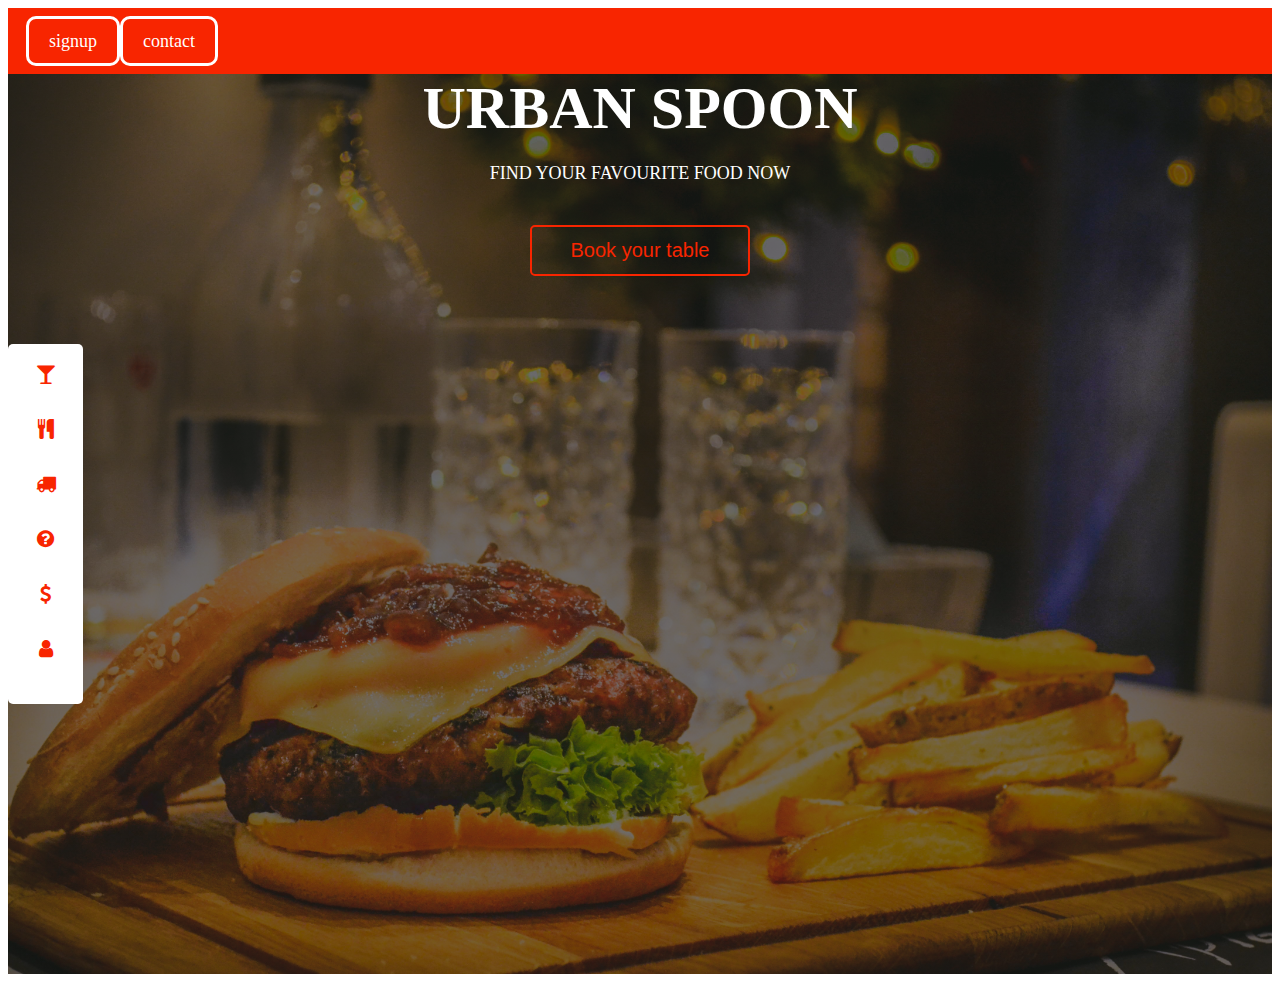
<file: index.html>
<!DOCTYPE html>
<html lang="en">
<head>
    <meta charset="UTF-8">
    <meta name="viewport" content="width=device-width, initial-scale=1.0">
    <title>Document</title>
    <link rel="stylesheet" href="style.css">
    <link rel="stylesheet" href="https://stackpath.bootstrapcdn.com/font-awesome/4.7.0/css/font-awesome.min.css">
</head>
<body>
    <div class ="tab-bar">
        <span><a href="registerform.html">
                signup
        </a>
        </span>
        <span><a href="contact.html">
            contact</a>
        </span>
    </div>
<div class="urbanfoods">
    <!-- <nav>
       <img src="menu_.jpg" class="menu_">
    </nav> -->
    <div class="text-box">
        <h1>URBAN SPOON </h1>
        <P>FIND YOUR FAVOURITE FOOD NOW</P>
        <button type="button">Book your table</button>
    </div>
    <div class="sidebar">
       <div class="icon-box" >
           <div class="side-text">
            <span><a href="drinks.html">
               Drinks
               </a>
            </span>
           </div>
            <div class="icon">
               <i class="fa fa-glass"></i>
             </div>
       </div>
            <div class="icon-box" >
                <div class="side-text">
                    <span><a href="menu.html">
                        Menu
                        </a>
                     </span>
            </div>
        <div class="icon">
            <i class="fa fa-cutlery"></i>
        </div>
       </div>
    <div class="icon-box" >
        <div class="side-text">
            <span><a href="onlinedelivery.html">
                Online delivery
                </a>
             </span>
        </div>
        <div class="icon">
            <i class="fa fa-truck"></i>
        </div>
    </div>
    <div class="icon-box" >
        <div class="side-text">
            <span><a href="aboutus.html">
                About us
                </a>
             </span>
        </div>
        <div class="icon">
            <i class="fa fa-question-circle"></i>
        </div>
    </div>
    <div class="icon-box" >
        <div class="side-text">
            <span><a href=" securepayments.html">
                Secure Payments
                </a>
             </span>
        </div>
        <div class="icon">
            <i class="fa fa-usd"></i>
        </div>
    </div>
    <div class="icon-box" >
        <div class="side-text">
            <span><a href=" Membership.html">
                Member Ship
                </a>
             </span>
        </div>
        <div class="icon">
            <i class="fa fa-user"></i>
        </div>
    </div>
    </div>
</div>
</body>
</html>
</file>
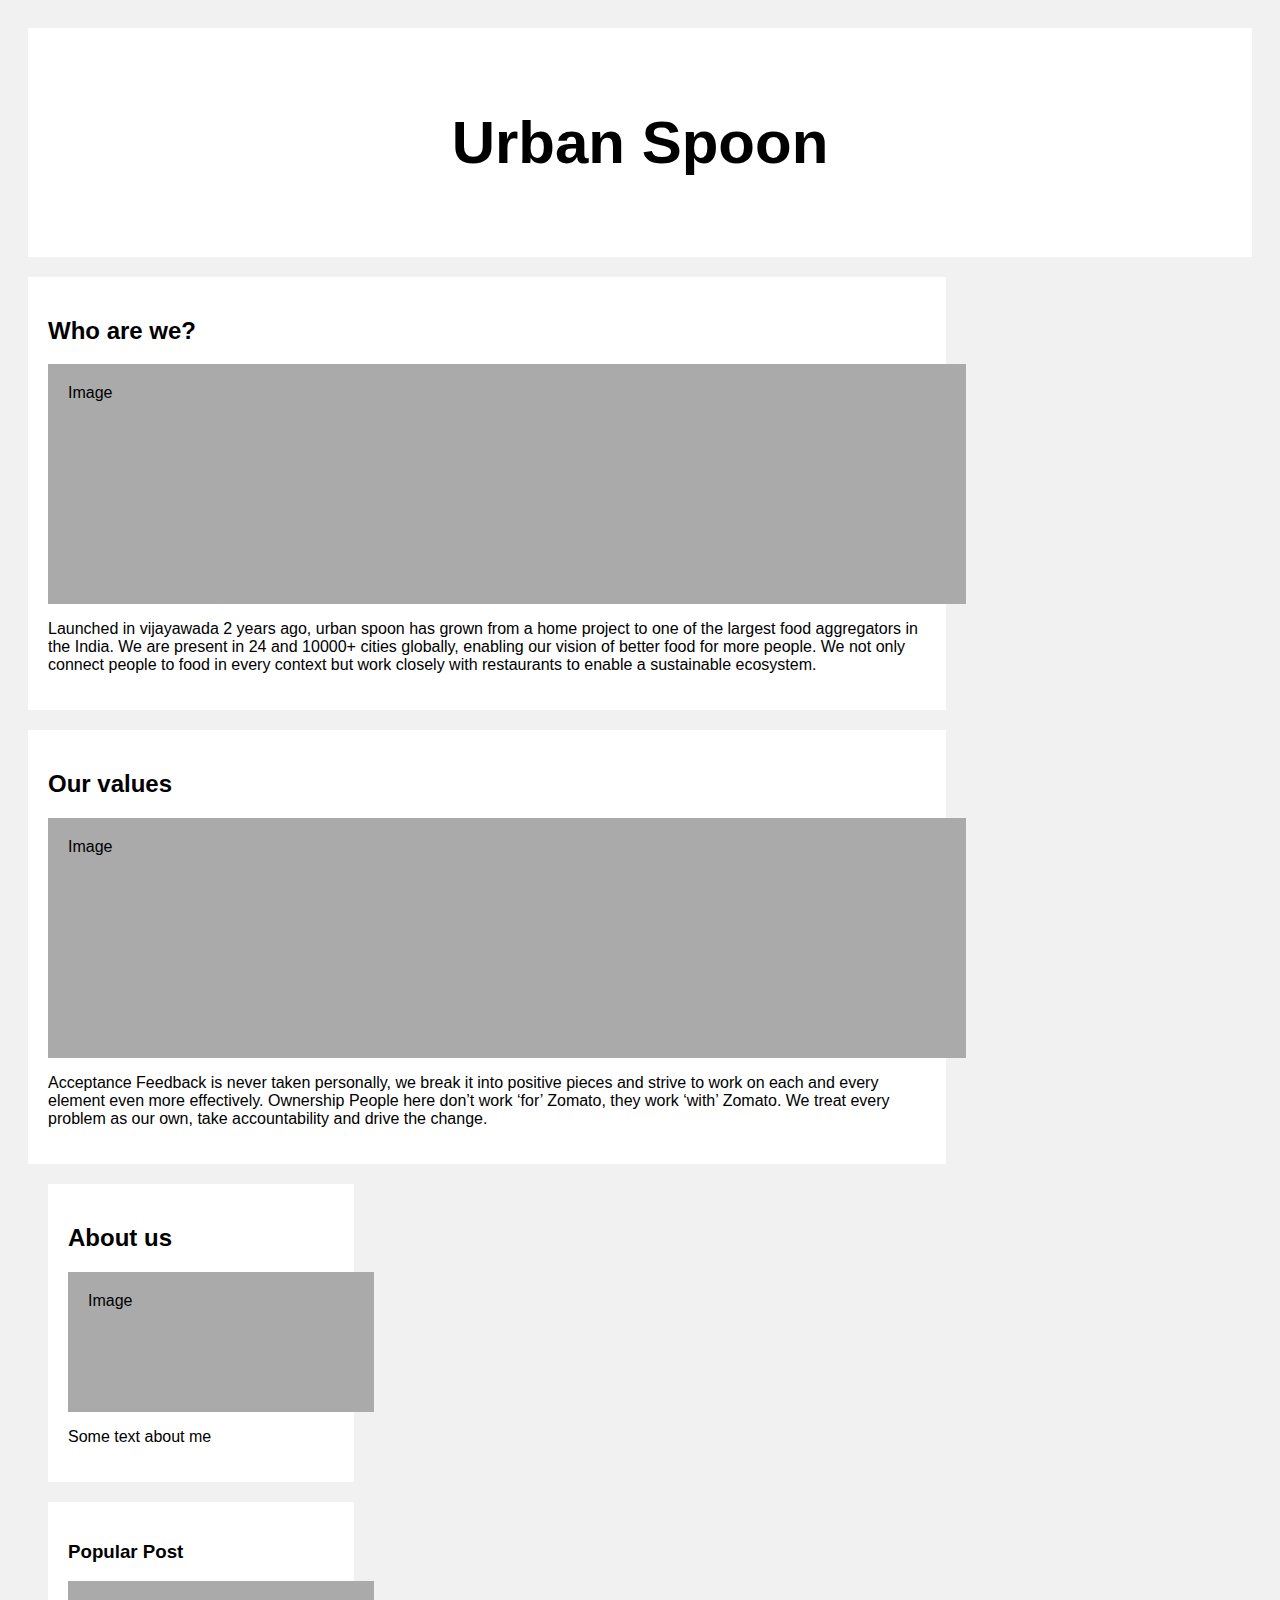
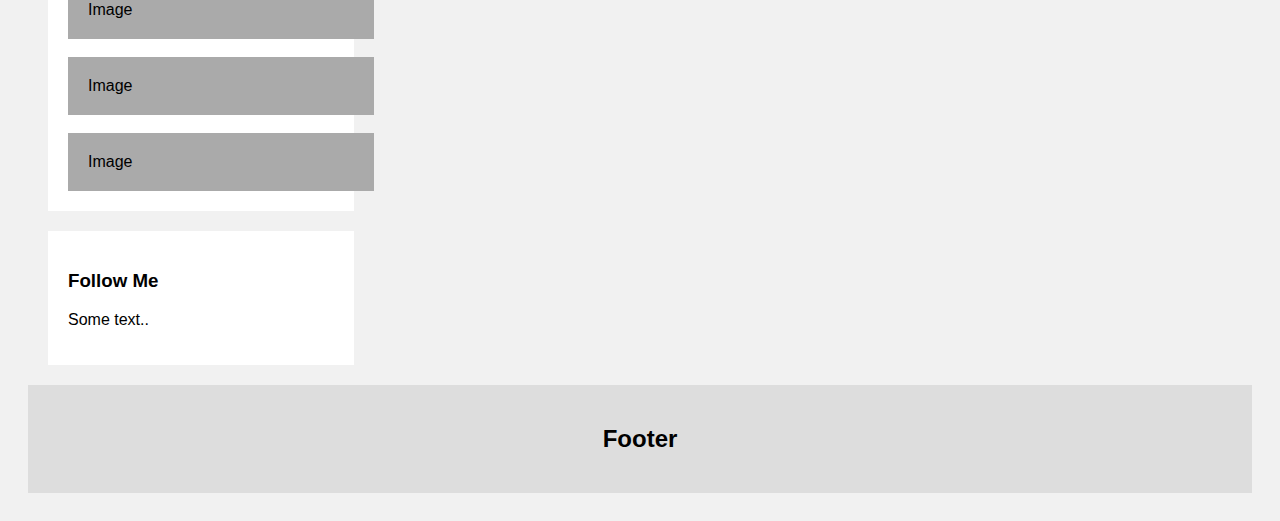
<file: aboutus.html>
<!DOCTYPE html>
<html lang="en">
<head>
    <meta charset="UTF-8">
    <meta name="viewport" content="width=device-width, initial-scale=1.0">
    <title>aboutus</title>
    <link rel="stylesheet" href="aboutus.css">
    <link rel="stylesheet" href="https://stackpath.bootstrapcdn.com/font-awesome/4.7.0/css/font-awesome.min.css">
</head>
<body>
    <div class="about">
        <div class="header">
            <h2>Urban Spoon</h2>
          </div>
          
          <div class="row">
            <div class="leftcolumn">
              <div class="card">
                <h2>Who are we?</h2>
                <div class="fakeimg" style="height:200px;">Image</div>
                <p>Launched in vijayawada 2 years ago, urban spoon has grown from a home project to one of the largest food aggregators in the India. We are present in 24  and 10000+ cities globally, enabling our vision of better food for more people. We not only connect people to food in every context but work closely with restaurants to enable a sustainable ecosystem.</p>
              </div>
              <div class="card">
                <h2>Our values</h2>
                <div class="fakeimg" style="height:200px;">Image</div>
                <p>Acceptance
                    Feedback is never taken personally, we break it into positive pieces and strive to work on each and every element even more effectively.
                    
                    Ownership
                    People here don’t work ‘for’ Zomato, they work ‘with’ Zomato. We treat every problem as our own, take accountability and drive the change.</p>
              </div>
            </div>
            <div class="rightcolumn">
              <div class="card">
                <h2>About us</h2>
                <div class="fakeimg" style="height:100px;">Image</div>
                <p>Some text about me</p>
              </div>
              <div class="card">
                <h3>Popular Post</h3>
                <div class="fakeimg">Image</div><br>
                <div class="fakeimg">Image</div><br>
                <div class="fakeimg">Image</div>
              </div>
              <div class="card">
                <h3>Follow Me</h3>
                <p>Some text..</p>
              </div>
            </div>
          </div>
          
          <div class="footer">
            <h2>Footer</h2>
          </div>
    </div>
</body>
</html>
</file>
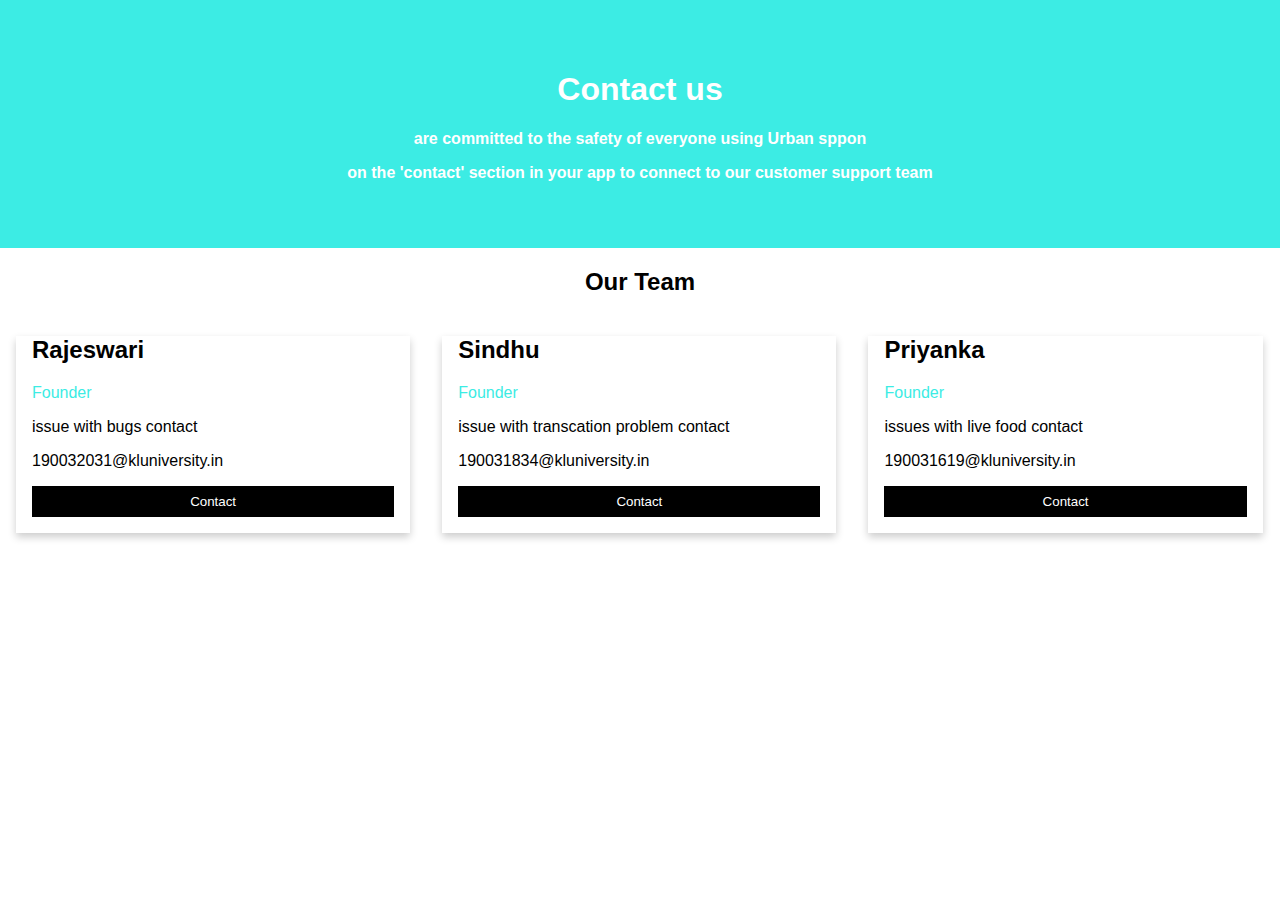
<file: contact.html>
<!DOCTYPE html>
<html lang="en">
<head>
    <meta charset="UTF-8">
    <meta name="viewport" content="width=device-width, initial-scale=1.0">
    <title>contact us</title>
    <link rel="stylesheet" href="contact.css">
    <link rel="stylesheet" href="https://stackpath.bootstrapcdn.com/font-awesome/4.7.0/css/font-awesome.min.css">
</head>
<body>
<div class="about-section">
    <h1><strong>Contact us</strong></h1>
    <p><strong> are committed to the safety of everyone using Urban sppon</strong>
    </p>
    <p><strong> on the 'contact' section in your app to connect to our customer support team</strong></p>
  </div>
  
  <h2 style="text-align:center">Our Team</h2>
  <div class="row">
    <div class="column">
      <div class="card">
        <div class="container">
          <h2>Rajeswari</h2>
          <p class="title">Founder</p>
          <p>issue with bugs contact</p>
          <p>190032031@kluniversity.in</p>
          <p><button class="button">Contact</button></p>
        </div>
      </div>
    </div>
  
    <div class="column">
      <div class="card">
        <div class="container">
          <h2>Sindhu</h2>
          <p class="title">Founder</p>
          <p>issue with transcation problem contact</p>
          <p1>190031834@kluniversity.in</p>
          <p><button class="button">Contact</button></p>
        </div>
      </div>
    </div>
  
    <div class="column">
      <div class="card">
        <div class="container">
          <h2>Priyanka</h2>
          <p class="title">Founder</p>
          <p>issues with live food contact</p>
          <p>190031619@kluniversity.in</p>
          <p><button class="button">Contact</button></p>
        </div>
      </div>
    </div>
  </div>
</body>
</html>
</file>
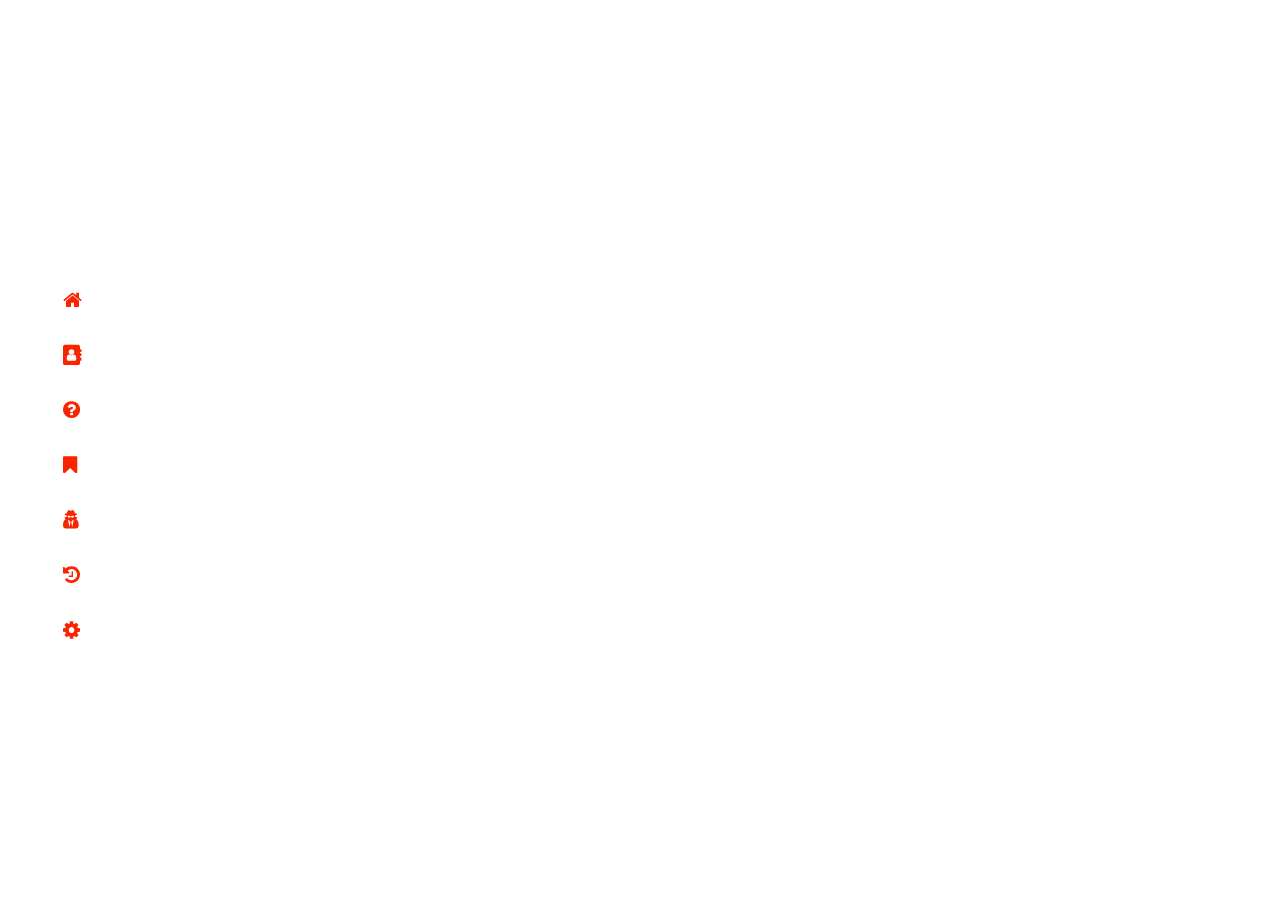
<file: dashboard.html>
<!DOCTYPE html>
<html lang="en" dir="ltr">
  <head>
    <meta charset="utf-8">
    <meta name="viewport" content="width=device-width, initial-scale=1.0">
    <title>Dashboard</title>
    <link rel="stylesheet" href="dashboardpg.css">
    <link rel="stylesheet" href="https://stackpath.bootstrapcdn.com/font-awesome/4.7.0/css/font-awesome.min.css">
  </head>
<body>
<div class="urbanfoods">
    <div class="sidebar1">
       <div class="icon-box" >
           <div class="side-text">
               Home
           </div>
            <div class="icon">
               <i class="fa fa-home"></i>
             </div>
       </div>
            <div class="icon-box" >
                <div class="side-text">
              Contact us
            </div>
        <div class="icon">
            <i class="fa fa-address-book"></i>
        </div>
       </div>
    <div class="icon-box" >
        <div class="side-text">
           About
        </div>
        <div class="icon">
            <i class="fa fa-question-circle"></i>
        </div>
    </div>
    <div class="icon-box" >
        <div class="side-text">
            Saved items
        </div>
        <div class="icon">
            <i class="fa fa-bookmark"></i>
        </div>
    </div>
    <div class="icon-box" >
        <div class="side-text">
            privacy
        </div>
        <div class="icon">
            <i class="fa fa-user-secret"></i>
        </div>
    </div>
    <div class="icon-box" >
        <div class="side-text">
             Order history
        </div>
        <div class="icon">
            <i class="fa fa-history"></i>
        </div>
    </div>
    <div class="icon-box" >
      <div class="side-text">
           Settings
      </div>
      <div class="icon">
          <i class="fa fa-cog"></i>
      </div>
  </div>
    </div>
</div>
</body>
</html>
</file>
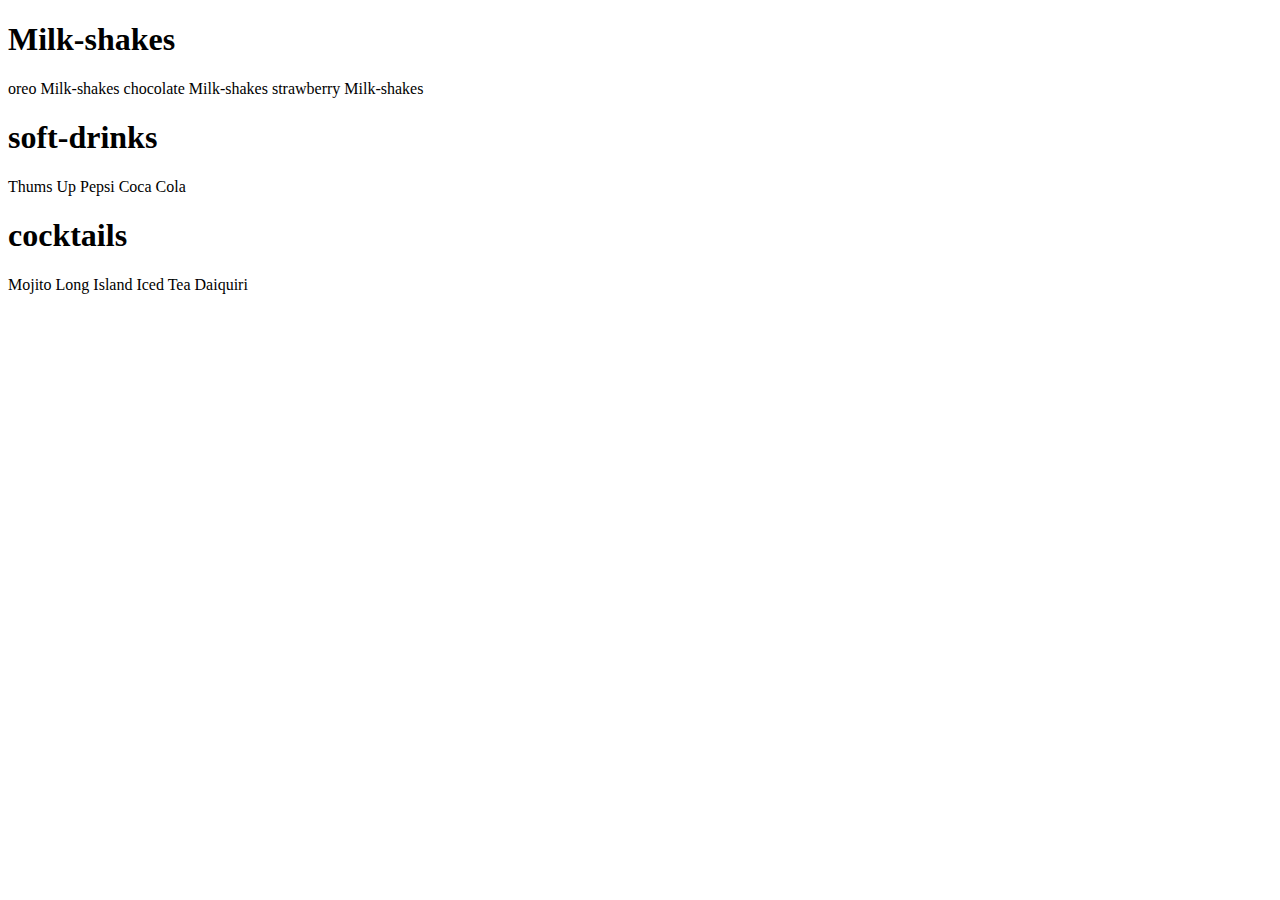
<file: drinks.html>
<!DOCTYPE html>
<html lang="en">
<head>
    <meta charset="UTF-8">
    <meta name="viewport" content="width=device-width, initial-scale=1.0">
    <title>Document</title>
</head>
<body>
    <div class="milkshakes">
        <h1>Milk-shakes</h1>
        oreo Milk-shakes
        chocolate Milk-shakes
        strawberry Milk-shakes
    </div>
    <div class="softdrinks">
        <h1>soft-drinks</h1>
        Thums Up
        Pepsi
        Coca Cola
    </div>
    <div class="cocktails">
        <h1>cocktails</h1>
        Mojito
        Long Island Iced Tea
        Daiquiri
    </div>
</body>
</html>
</file>
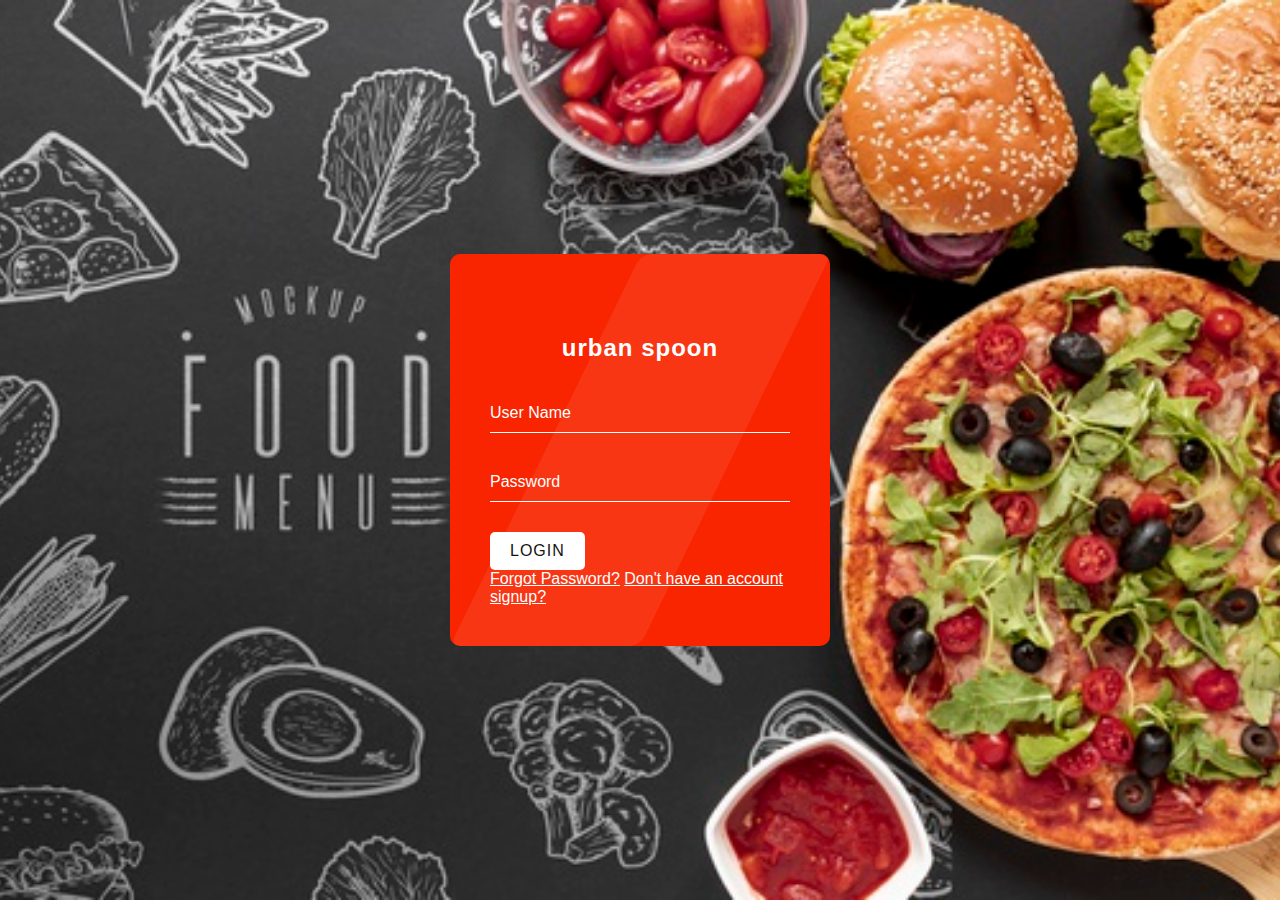
<file: login.html>
<!DOCTYPE html>
<html lang="en">
<head>
    <meta charset="UTF-8">
    <meta name="viewport" content="width=device-width, initial-scale=1.0">
    <meta http-equiv="X-UA-Comptible" content="ie=edge">
    <link rel="stylesheet" href="login.css">
    <title>login form</title>
</head>
<body>
    <div class="login">
        <form action="" class="form">
            <h2>urban spoon</h2>
            <div class="input-group">
                <input type="text" name="loginUser" id="loginUser" required>
                <label for="loginUser">User Name</label>
            </div>
            <div class="input-group">
                <input type="password" name="loginPassword" id="loginPassword" required>
                <label for="loginPassword">Password</label>
            </div>
            <input type="submit"onclick="alert('Thanks For Log-in')" value="login" class="submit-btn">
            <a href="#forgot-pw" class="forgot-pw">Forgot Password?</a>
            <a href="registerform.html" class="forgot-pw">  Don't have an account signup?</a>
        </form>
        <div id="forgot-pw">
         <form action=""class="form">
             <a href="#" class="close">&times;</a>
             <h2>Reset Password</h2>
             <div class="input-group">
                <input type="email" name="email" id="email"required>
                <label for="email">Email</label>
         </form>   
        </div>
    </div>
    
</body>
</html>
</file>
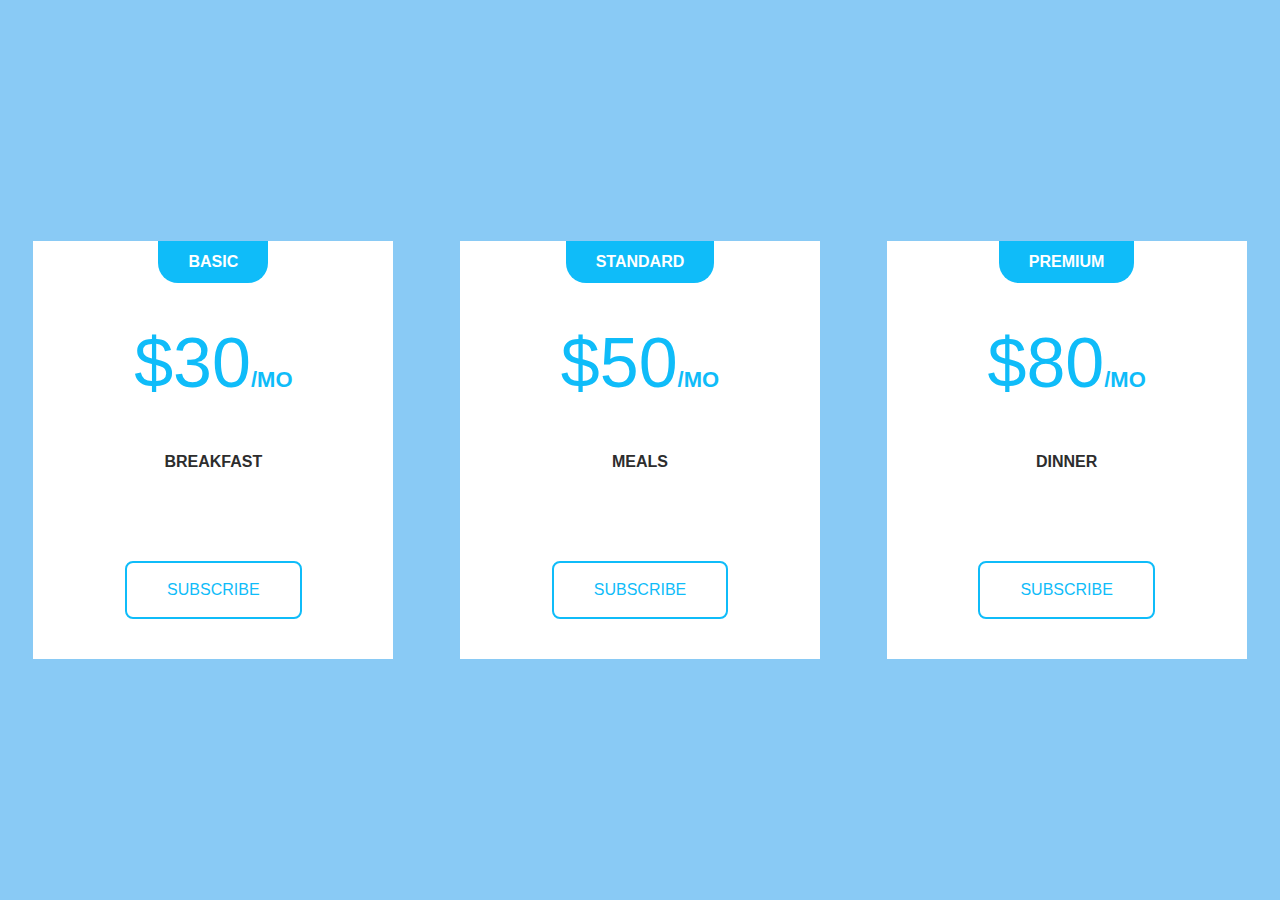
<file: membership.html>
<!DOCTYPE html>
<html lang="en">
<head>
  <meta charset="UTF-8">
  <meta name="viewport" content="width=device-width, initial-scale=1.0">
  <title></title>
  <link rel="stylesheet" href="membership.css">
</head>
  <div class="pricing-table">
    <div class="pricing-card">
      <h3 class="pricing-card-header">Basic</h3>
      <div class="price">$30<span>/MO</span></div>
      <ul>
        <li><strong>BREAKFAST</strong></li>
      </ul>
      <a href="#" class="order-btn">Subscribe</a>
    </div>

    <div class="pricing-card">
      <h3 class="pricing-card-header">Standard</h3>
      <div class="price">$50<span>/MO</span></div>
      <ul>
        <li><strong>MEALS</strong></li>
      </ul>
      <a href="#" class="order-btn">Subscribe</a>
    </div>

    <div class="pricing-card">
      <h3 class="pricing-card-header">Premium</h3>
      <div class="price">$80<span>/MO</span></div>
      <ul>
        <li><strong>DINNER</strong></li>
      </ul>
      <a href="#" class="order-btn">Subscribe</a>
    </div>
  </div>
</body>
</html>
</file>
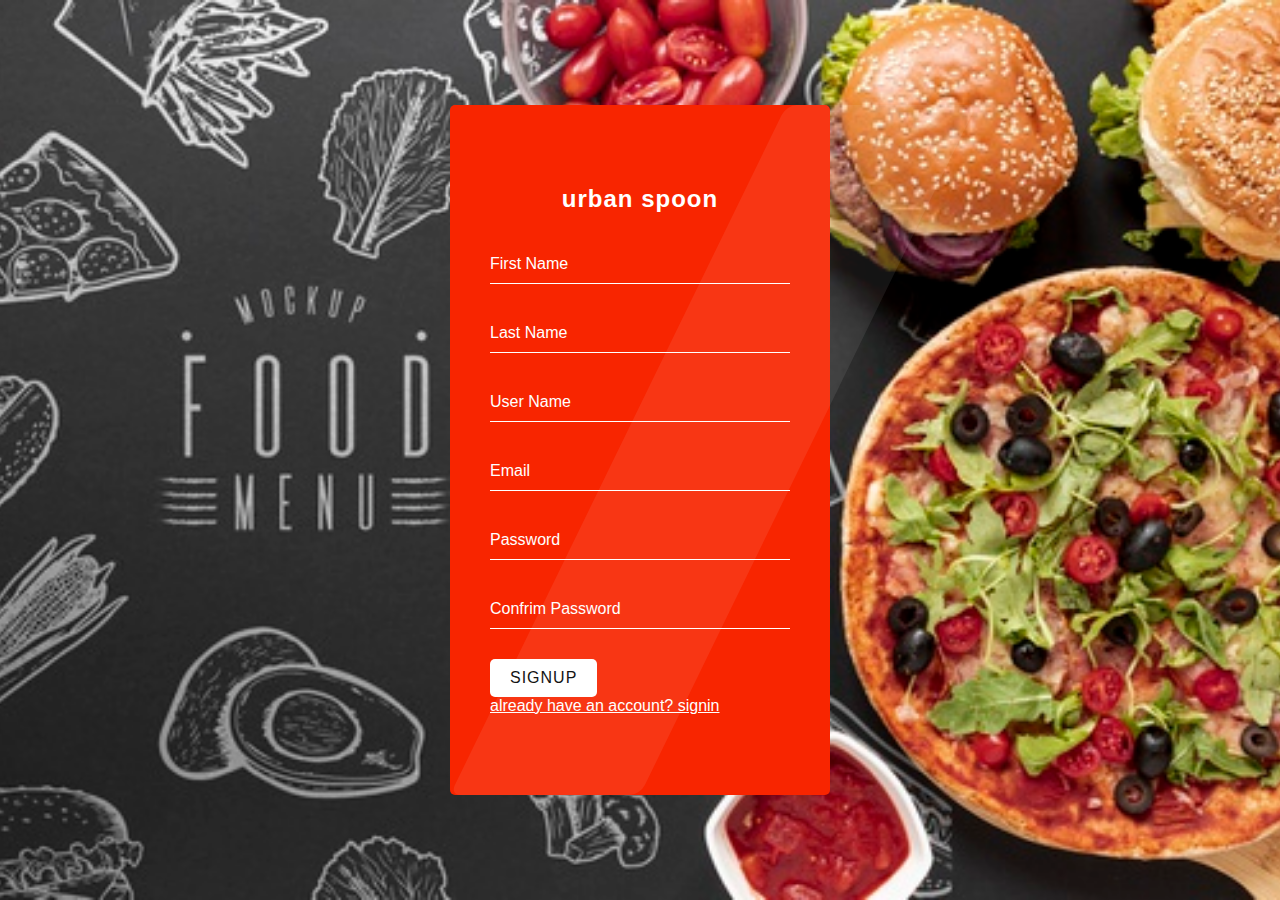
<file: registerform.html>
<!DOCTYPE html>
<html lang="en">
<head>
    <meta charset="UTF-8">
    <meta name="viewport" content="width=device-width, initial-scale=1.0">
    <meta http-equiv="X-UA-Comptible" content="ie=edge">
    <meta http-equiv = "refresh" content = " time ; url = file:///D:/projects/menu.html"/>
    <link rel="stylesheet" href="register.css">
    <title>signup form</title>
</head>
<body>
    <div class="signup">
        <form action="" class="form">
            <h2>urban spoon</h2>
            <div class="input-group">
                <input type="text" name="First Name" id="firstName" required>
                <label for="firstName">First Name</label>
            </div>
            <div class="input-group">
                <input type="text" name="Last Name" id="lastName" required>
                <label for="lastName">Last Name</label>
            </div>
            <div class="input-group">
                <input type="text" name="loginUser" id="loginUser" required>
                <label for="loginUser">User Name</label>
            </div>
            <div class="input-group">
                <input type="text" name="email" id="email" required>
                <label for="email">Email</label>
            </div>
            <div class="input-group">
                <input type="password" name="password" id="password" required>
                <label for="password">Password</label>
            </div>
            <div class="input-group">
                <input type="password" name="confrimPassword" id="confrimPassword" required>
                <label for="confrimpassword">Confrim Password</label>
            </div>
            <input type="submit" value="Signup" class="submit-btn">
            <a href="login.html" class="forgot-pw">already have an account? signin</a>
        </form>
        </div>
    </div>
    
</body>
</html>
</file>
<file: style.css>
.urbanfoods{
    width: 100%;
    height: 100vh;
    background-image: linear-gradient(rgba(0,0,0,0.5),rgba(0,0,0,0.5)),url(burger.jpg);
    background-size: cover;
    background-position: center;
    text-align: center;
    position: relative;
    align-items: center;
}
.text-box{
    color: #fff;
}
.text-box h1{
    margin: 0px;
    font-size: 60px;
}
.text-box p{
    font-size: 18px;
    line-height: 24px;
    margin-bottom: 40px;
}
.text-box button{
    width: 220px;
    padding: 12px 0;
    color: #f82500;
    font-size: 20px;
    border-radius: 5px;
    outline: none;
    border: 2px solid #f82500;
    background: transparent;
    cursor: pointer;
}
.sidebar{
    height: 360px;
    width: 75px;
    background: #fff;
    border-radius: 5px;
    position: absolute;
    top: 50%;
    /* right: 50px; */
    transform: translateY(-50%);
    margin-left: 10pxS;
}
.icon-box{
    width: 50px;
    height: 50px;
    display: flex;
    justify-content: end;
    margin: 5px auto;
}
.side-text{
    min-width: 0px;
    height: 100%;
    background: #f82500;
    margin-right: 5px;
    line-height: 0;
    color: #fff ;
    display: flex;
    align-items: center;
    justify-content: center;
    border-radius: 5px 0 0 5px;
    overflow: hidden;
    transition: 0.5s;
}
.icon{
    min-width: 50px;
    height: 100%;
    border-radius: 5px;
    cursor: pointer;
}
.icon .fa{
    font-size: 20px;
    color: #f82500;
    line-height: 50px;
}
.icon-box:hover .icon .fa{
    background: #f82500;
}
.icon-box:hover .icon .fa{
    color: #fff;
}
.icon-box:hover .side-text{
    min-width: 140px;
}
.tab-bar{
    height: 30px;
    min-width: 20%;
    background-color:#f82500;
    flex-direction: row;
    display: flex;
    padding: 18px;
    z-index: 1;
    align-items: center;
}
.tab-bar a{
        padding: 12px 20px;
        color: #fff;
        font-size: 18px;
        border-radius: 10px;
        outline: none;
        border: 3px solid #fff;
        background: transparent;
        cursor: pointer;
        text-decoration: none;
}
.tab-bar a{
    padding: 12px 20px;
    color: #fff;
    font-size: 18px;
    border-radius: 10px;
    outline: none;
    border: 3px solid #fff;
    background: transparent;
    cursor: pointer;
    text-decoration: none;
}
.drinks{
    background: #f82500;
}
.sidebar .icon-box .side-text .span{
    color: #fff;
    text-decoration: none;
}
</file>
<file: aboutus.css>
body {
    font-family: Arial;
    padding: 20px;
    background: #f1f1f1;
  }
  
  /* Header/Blog Title */
  .header {
    padding: 30px;
    font-size: 40px;
    text-align: center;
    background: white;
  }
  
  /* Create two unequal columns that floats next to each other */
  /* Left column */
  .leftcolumn {
    float: left;
    width: 75%;
  }
  
  /* Right column */
  .rightcolumn {
    float: left;
    width: 25%;
    padding-left: 20px;
  }
  
  /* Fake image */
  .fakeimg {
    background-color: #aaa;
    width: 100%;
    padding: 20px;
  }
  
  /* Add a card effect for articles */
  .card {
    background-color: white;
    padding: 20px;
    margin-top: 20px;
  }
  
  /* Clear floats after the columns */
  .row:after {
    content: "";
    display: table;
    clear: both;
  }
  
  /* Footer */
  .footer {
    padding: 20px;
    text-align: center;
    background: #ddd;
    margin-top: 20px;
  }
  
  /* Responsive layout - when the screen is less than 800px wide, make the two columns stack on top of each other instead of next to each other */
  @media screen and (max-width: 800px) {
    .leftcolumn, .rightcolumn {
      width: 100%;
      padding: 0;
    }
  }
</file>
<file: contact.css>
body {
    font-family: Arial, Helvetica, sans-serif;
    margin: 0;
  }
  
  html {
    box-sizing: border-box;
  }
  
  *, *:before, *:after {
    box-sizing: inherit;
  }
  
  .column {
    float: left;
    width: 33.3%;
    margin-bottom: 16px;
    padding: 0 8px;
  }
  
  .card {
    box-shadow: 0 4px 8px 0 rgba(0, 0, 0, 0.2);
    margin: 8px;
  }
  
  .about-section {
    padding: 50px;
    text-align: center;
    background-color: #3cece4;
    color: white;
  }
  
  .container {
    padding: 0 16px;
  }
  
  .container::after, .row::after {
    content: "";
    clear: both;
    display: table;
  }
  
  .title {
    color: #3cece4;
  }
  
  .button {
    border: none;
    outline: 0;
    3.23222222
    display: inline-block;
    padding: 8px;
    color: #fff;
    background-color: #000;
    text-align: center;
    cursor: pointer;
    width: 100%;
  }
  
  .button:hover {
    background-color: #555;
  }
  
  @media screen and (max-width: 650px) {
    .column {
      width: 100%;
      display: block;
    }
  }
</file>
<file: dashboardpg.css>
*{
  margin: 0;
  padding: 0;
  list-style: none;
  text-decoration: none;
}
.sidebar1{
  height: 360px;
  width: 75px;
  background: #fff;
  border-radius: 5px;
  position:fixed;
  top: 50%;
  left: 50px;
  transform: translateY(-50%);
}
.icon-box{
  width: 50px;
  height: 50px;
  display: flex;
  justify-content: end;
  margin: 5px auto;
}
.side-text{
  min-width: 0px;
  height: 100%;
  background: #f82500;
  margin-right: 5px;
  line-height: 0;
  color: rgb(5, 5, 5) ;
  display: flex;
  align-items: center;
  justify-content: center;
  border-radius: 5px 0 0 5px;
  overflow: hidden;
  transition: 0.5s;
}
.icon{
  min-width: 50px;
  height: 100%;
  border-radius: 5px;
  cursor: pointer;
}
.icon .fa{
  font-size: 20px;
  color: #f82500;
  line-height: 50px;
}
.icon-box:hover .icon .fa{
  background: #f82500;
}
.icon-box:hover .icon .fa{
  color: rgb(5, 5, 5);
}
.icon-box:hover .side-text{
  min-width: 140px;
}
</file>
<file: login.css>
*{
    margin: 0;
    padding: 0;
    box-sizing: border-box;
}
body{
    background: url('pizzalogin.jpg') no-repeat center;
    background-size: cover;
    font-family: sans-serif;
}
.login{
    height: 100vh;
    width: 100vw;
    display: flex;
    justify-content: center;
    align-items: center;
}
.form{
    position: relative;
    width: 100%;
    max-width: 380px;
    padding: 80px 40px 40px;
    background:#f82500;
    border-radius: 10px;
    color: #fff;
    box-shadow:(0 15px 25px #e4543a);
}
.form::before{
    content: '';
    position: absolute;
    top: 0;
    left: 0;
    width: 50%;
    height: 100%;
    background: rgba(255,255,255, 0.08);
    transform: skew(-26deg);
    transform-origin: bottom left;
    border-radius: 10px;
    pointer-events: none;
}
.form h2{
    text-align: center;
    letter-spacing: 1px;
    margin-bottom: 2rem;
    color: #fff;
}
.form .input-group{
    position: relative;
}
.form .input-group input{
    width: 100%;
    padding: 10px 0;
    font-size: 1rem;
    letter-spacing: 1px;
    margin-bottom: 30px;
    border: none;
    border-bottom: 1px solid #fff;
    outline: none;
    background-color: transparent;
    color: inherit;
}
.form .input-group label{
    position: absolute;
    top: 0;
    left: 0;
    padding: 10px 0;
    font-size: 1rem;
    pointer-events: none;
    transition: .3s ease-out;
}
.form .input-group input:focus + label,
.form .input-group input:valid + label{
    transform: translateY(-18px);
    color: #fff;
    font-size: .8rem;
}
.submit-btn{
    display: block;
    margin-right: auto;
    border: none;
    outline: none;
    background-color: rgb(255, 255, 255);
    font-size: 1rem;
    text-transform: uppercase;
    letter-spacing: 1px;
    padding: 10px 20px;
    border-radius: 5px;
    cursor: pointer;
}
.forgot-pw{
    color: inherit;
}
#forgot-pw{
    position: absolute;
    display: flex;
    justify-content: center;
    align-items: center;
    top: 0;
    left: 0;
    right: 0;
    height: 0;
    z-index: 1;
    background: #f82500;
    opacity: 0;
    transition: 0.6s;
}
#forgot-pw:target{
    height:100%;
    opacity: 1;
}
.close{
    position: absolute;
    right: 1.5rem;
    top: 0.5rem;
    font-size: 2rem;
    font-weight: 900;
    text-decoration: none;
    color: inherit;
}
</file>
<file: membership.css>
*{
    margin: 0;
    padding: 0;
    box-sizing: border-box;
    font-family: "Open Sans",sans-serif;
    text-decoration: none;
    list-style: none;
  }
  
  body{
    background-color: #89caf5;
    min-height: 100vh;
    display: flex;
    align-items: center;
  }
  
  .pricing-table{
    display: flex;
    flex-wrap: wrap;
    justify-content: space-around;
    width: min(1600px, 100%);
    margin: auto;
  }
  
  .pricing-card{
    flex: 1;
    max-width: 360px;
    background-color: #fff;
    margin: 20px 10px;
    text-align: center;
    cursor: pointer;
    overflow: hidden;
    color: #2d2d2d;
    transition: .3s linear;
  }
  
  .pricing-card-header{
    background-color: #0fbcf9;
    display: inline-block;
    color: #fff;
    padding: 12px 30px;
    border-radius: 0 0 20px 20px;
    font-size: 16px;
    text-transform: uppercase;
    font-weight: 600;
    transition: .4s linear;
  }
  
  .pricing-card:hover .pricing-card-header{
    box-shadow: 0 0 0 26em #0fbcf9;
  }
  
  .price{
    font-size: 70px;
    color: #0fbcf9;
    margin: 40px 0;
    transition: .2s linear;
  }
  
  .price sup, .price span{
    font-size: 22px;
    font-weight: 700;
  }
  
  .pricing-card:hover ,.pricing-card:hover .price{
    color: #fff;
  }
  
  .pricing-card li{
    font-size: 16px;
    padding: 10px 0;
    text-transform: uppercase;
  }
  
  .order-btn{
    display: inline-block;
    margin-bottom: 40px;
    margin-top: 80px;
    border: 2px solid #0fbcf9;
    color: #0fbcf9;
    padding: 18px 40px;
    border-radius: 8px;
    text-transform: uppercase;
    font-weight: 500;
    transition: .3s linear;
  }
  
  .order-btn:hover{
    background-color: #0fbcf9;
    color: #fff;
  }
  
  @media screen and (max-width:1100px){
    .pricing-card{
      flex: 50%;
    }
  }
</file>
<file: register.css>
*{
    margin: 0;
    padding: 0;
    box-sizing: border-box;
}
body{
    background: url('pizzalogin.jpg') no-repeat center;
    background-size: cover;
    font-family: sans-serif;
}
.signup{
    height: 100vh;
    width: 100vw;
    display: flex;
    justify-content: center;
    align-items: center;
}
.form{
    position: relative;
    width: 100%;
    max-width: 380px;
    padding: 80px 40px;
    background:#f82500;
    border-radius: 5px;
    color: #fff;
    box-shadow:(0 15px 25px #e4543a);
}
.form::before{
    content: '';
    position: absolute;
    top: 0;
    left: 0;
    width: 50%;
    height: 100%;
    background: rgba(255,255,255, 0.08);
    transform: skew(-26deg);
    transform-origin: bottom left;
    border-radius: 10px;
    pointer-events: none;
}
.form h2{
    text-align: center;
    letter-spacing: 1px;
    margin-bottom: 2rem;
    color: #fff;
}
.form .input-group{
    position: relative;
}
.form .input-group input{
    width: 100%;
    padding: 10px 0;
    font-size: 1rem;
    letter-spacing: 1px;
    margin-bottom: 30px;
    border: none;
    border-bottom: 1px solid #fff;
    outline: none;
    background-color: transparent;
    color: inherit;
}
.form .input-group label{
    position: absolute;
    top: 0;
    left: 0;
    padding: 10px 0;
    font-size: 1rem;
    pointer-events: none;
    transition: .3s ease-out;
}
.form .input-group input:focus + label,
.form .input-group input:valid + label{
    transform: translateY(-18px);
    color: #fff;
    font-size: .8rem;
}
.submit-btn{
    display: block;
    margin-right: auto;
    border: none;
    outline: none;
    background-color: rgb(255, 255, 255);
    font-size: 1rem;
    text-transform: uppercase;
    letter-spacing: 1px;
    padding: 10px 20px;
    border-radius: 5px;
    cursor: pointer;
}
.forgot-pw{
    color: inherit;
}
#forgot-pw{
    position: absolute;
    display: flex;
    justify-content: center;
    align-items: center;
    top: 0;
    left: 0;
    right: 0;
    height: 0;
    z-index: 1;
    background: #f82500;
    opacity: 0;
    transition: 0.6s;
}
#forgot-pw:target{
    height:100%;
    opacity: 1;
}
.close{
    position: absolute;
    right: 1.5rem;
    top: 0.5rem;
    font-size: 2rem;
    font-weight: 900;
    text-decoration: none;
    color: inherit;
}
</file>
